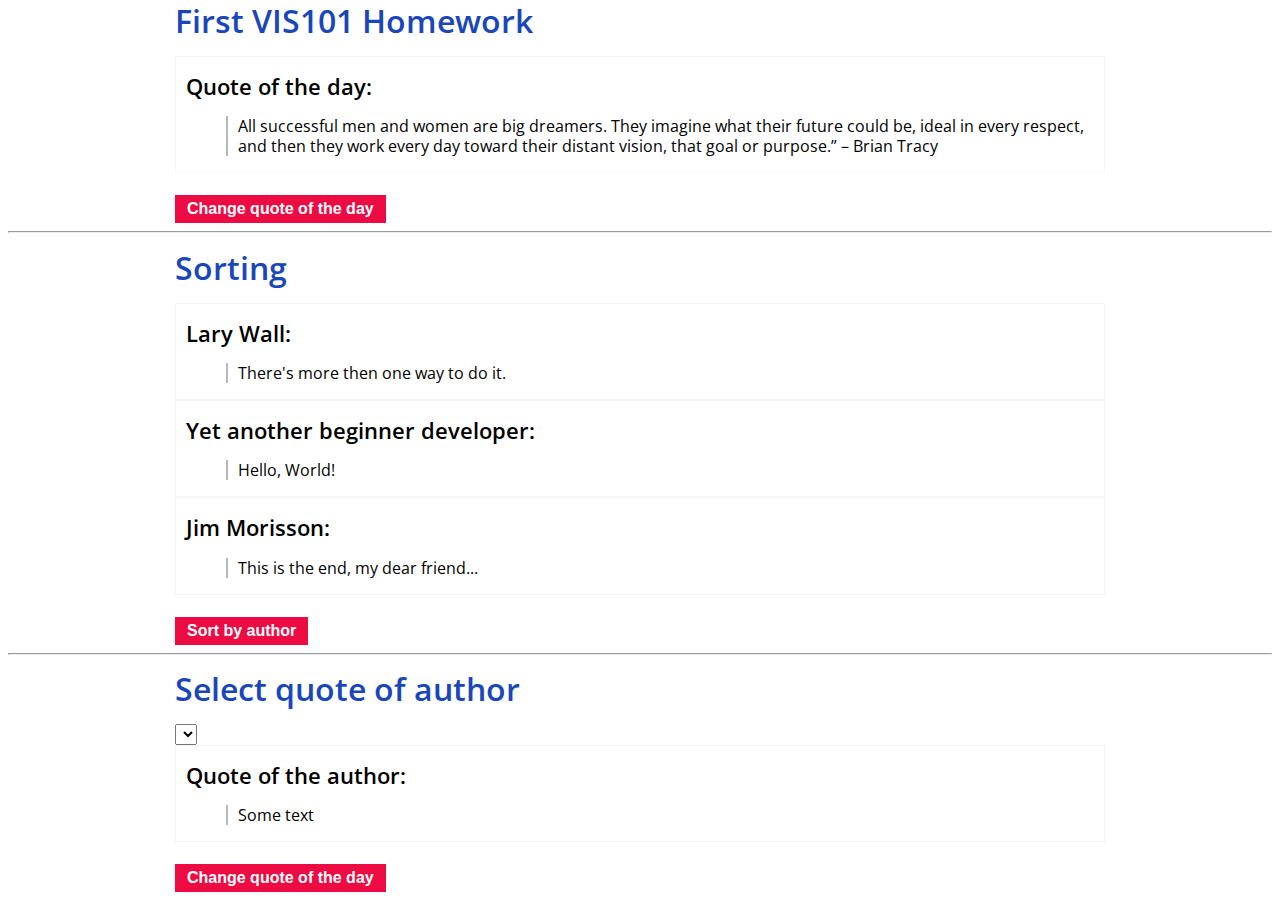
<file: hw1/index.html>
<html>
<head>
    <title>VIS101 Homework</title>
    <meta charset="utf-8">
    <link rel="stylesheet" type="text/css" href="style.css">
    <link rel="stylesheet" type="text/css" href="//fonts.googleapis.com/css?family=Open+Sans" />
    <script type="text/javascript" src="index.js"></script>
</head>
<body>
<div class="main-container">
	<h1>First VIS101 Homework</h1>
	<div class="quote-box">
    	<h3 class="quote-title">Quote of the day:</h3>
    	<div class="quote-text-box">
    		<p id="first-quote-text">All successful men and women are big dreamers.
        	They imagine what their future could be, ideal in every respect, and then they work every day toward their distant vision, that goal or purpose.” – Brian Tracy</p>
    	</div>
	</div>
	<br>
	<button class="button" id="change-quote-btn">Change quote of the day</button>
</div>

<hr>

<div class="main-container">
	<h1>Sorting</h1>
	<div class="quote-box">
    	<h3 class="quote-title author-sorting">Lary Wall:</h3>
    	<div class="quote-text-box">
    		<p class="quote-text-sorting">There's more then one way to do it.</p>
    	</div>
	</div>
	<div class="quote-box">
    	<h3 class="quote-title author-sorting">Yet another beginner developer:</h3>
    	<div class="quote-text-box">
    		<p class="quote-text-sorting">Hello, World!</p>
    	</div>
	</div>
	<div class="quote-box">
    	<h3 class="quote-title author-sorting">Jim Morisson:</h3>
    	<div class="quote-text-box">
    		<p class="quote-text-sorting">This is the end, my dear friend...</p>
    	</div>
	</div>
	<br>
	<button class="button" id="sort-quotes-btn" >Sort by author</button>
</div>
<hr>

<div class="main-container">
	<h1>Select quote of author</h1>
	<select id="author-selector">
	</select>
	<div class="quote-box">
    	<h3 class="quote-title" id="quote-author-name">Quote of the author:</h3>
    	<div class="quote-text-box">
    		<p id="quote-author-random-text">Some text</p>
    	</div>
	</div>
	<br>
	<button class="button" id="quote-by-author-btn">Change quote of the day</button>
</div>
</body>
</html>
</file>
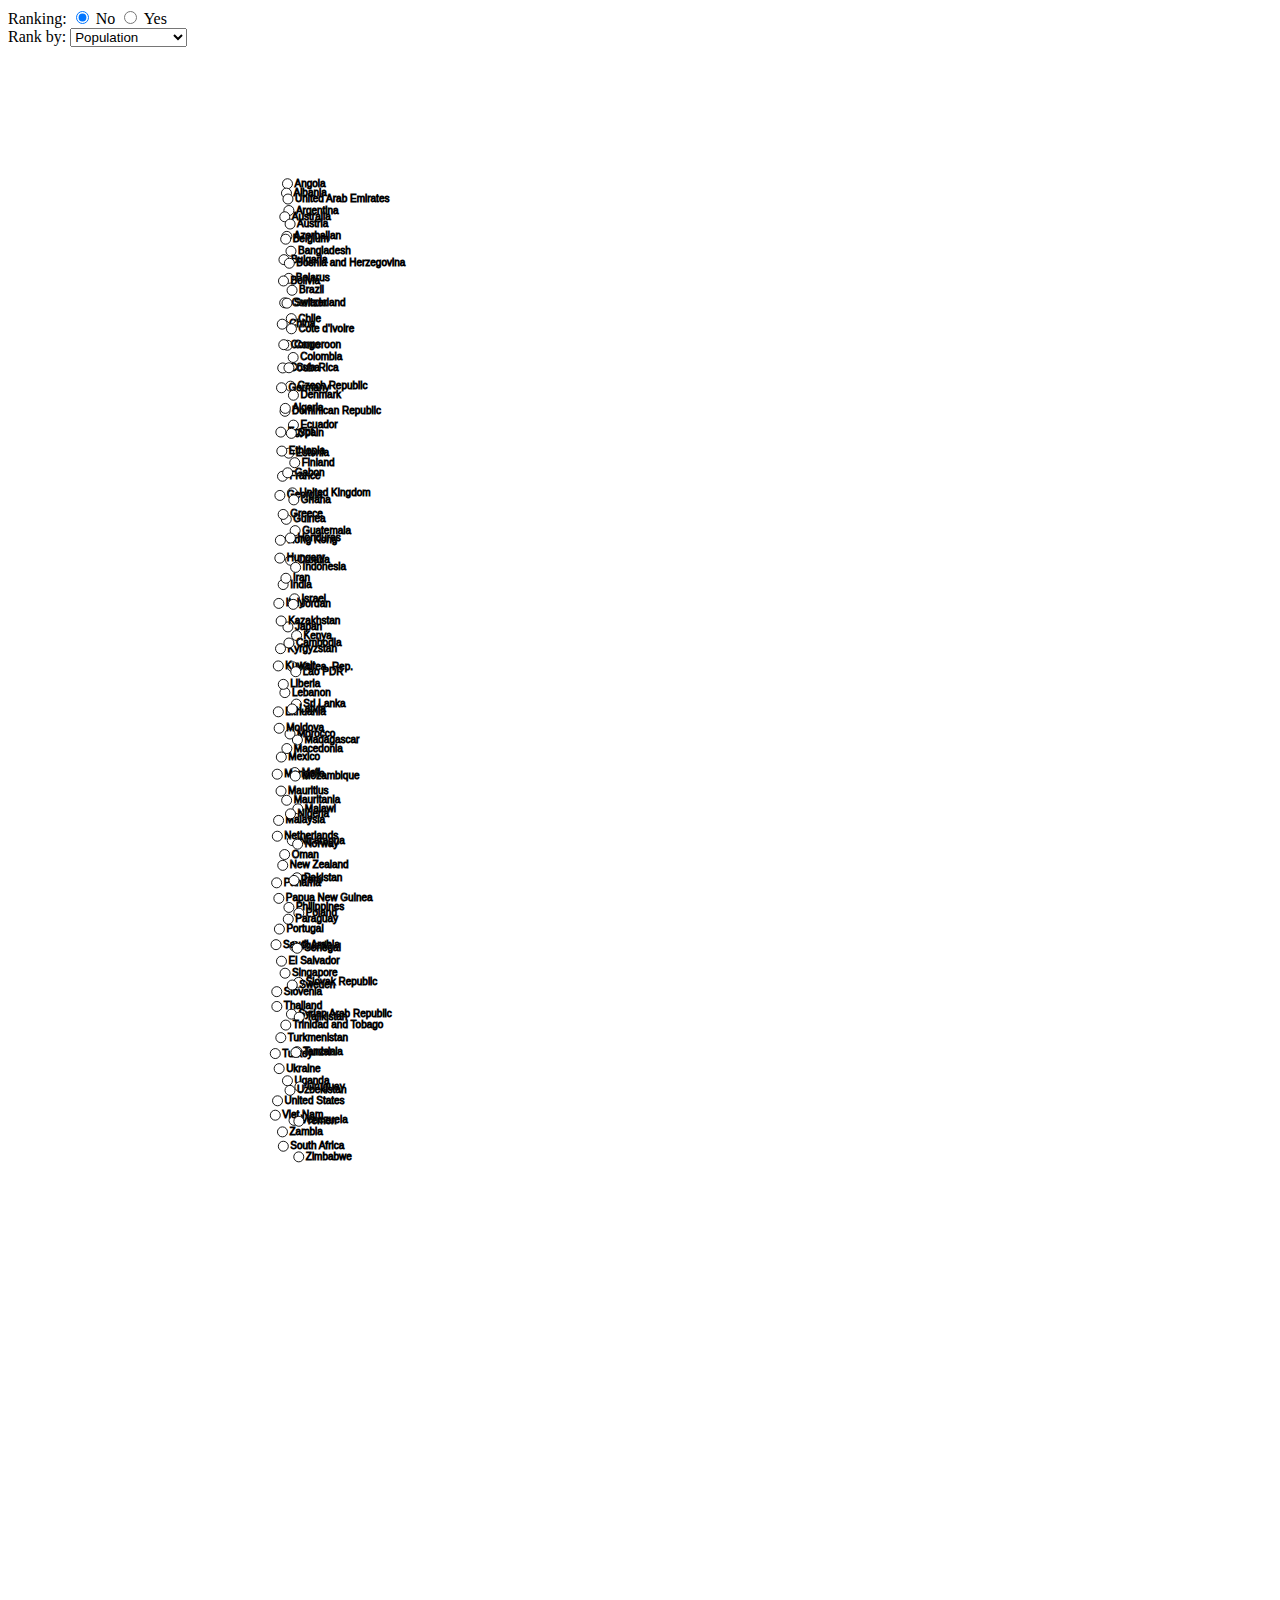
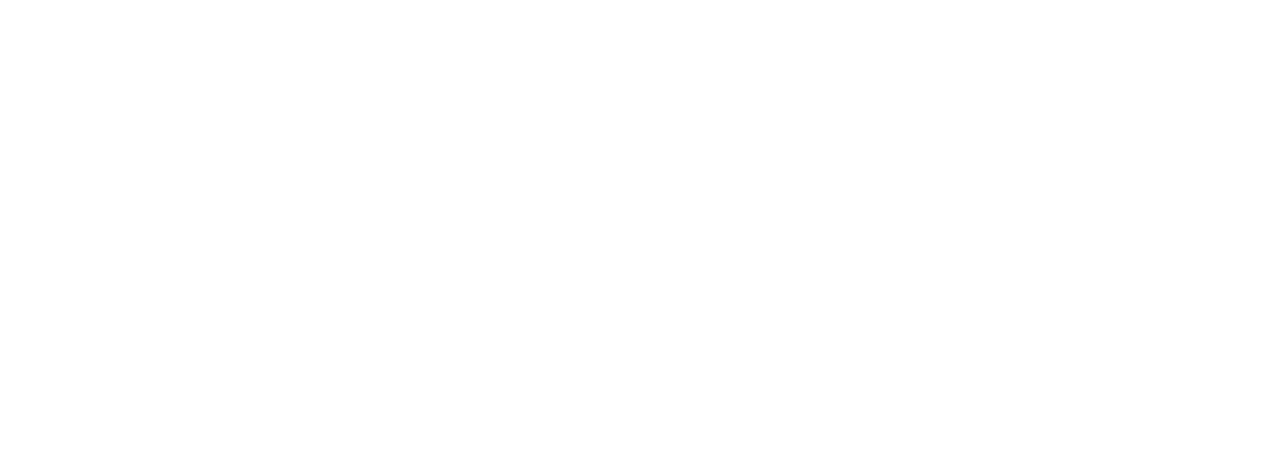
<file: hw4/part1/index.html>
<!DOCTYPE html>
<head>
    <meta charset="utf-8">
    <title>Homework 4 (part 1)</title>
    <script src="../../lib/d3.min.js"></script>
    <script src="js/Graph.js"></script>
    <script src="js/script.js"></script>

    <link rel="stylesheet" type="text/css" href="css/index.css">
</head>
<body>
<!--<label><input type="radio" name="Mode" value="ranking" checked> Ranking</label>-->
<!--<label><input type="radio" name="Mode" value="scatter" > Scatter</label>-->
<!--<label><input type="radio" name="Mode" value="circular" > Circular</label>-->
<!--<label><input type="radio" name="Mode" value="grouped" > Grouped</label>-->

<div >
    <form id='isRanking'>
        Ranking:
        <label><input type="radio" name="rankingRadioBtn" value="0" checked> No </label>
        <label><input type="radio" name="rankingRadioBtn" value="1" > Yes </label>
    </form>
    Rank by:
    <select id="rank">
        <option value="gdp" >GDP</option>
        <option value="population" selected>Population</option>
        <option value="life_expectancy">Life Expectancy</option>
    </select>
</div>

<!--<div id='scatter' >-->
    <!--<form>-->
        <!--Coordinates:-->
        <!--<label><input type="radio" name="Coordinates" value="lon/lat" checked> Longitude/Latitude</label>-->
        <!--<label><input type="radio" name="Coordinates" value="gdp/pop" > GDP/Population</label>-->
    <!--</form>-->
<!--</div>-->
<!--<div id='circular'>-->
    <!--Sort by:-->
    <!--<select id="Sort">-->
        <!--<option value="gdp" >GDP</option>-->
        <!--<option value="population" selected>Population</option>-->
    <!--</select>-->
    <!--<label><input type="checkbox" name="CircleGrouped" value="grouped"> To group</label>-->
<!--</div>-->
<!--<div id='grouped'>-->
    <!--<label><input type="checkbox" name="Grouped" value="grouped"> To group</label>-->
    <!--<select id="GroupType">-->
        <!--<option value="horizontal" selected>Horizontal</option>-->
        <!--<option value="circular">Circular</option>-->
    <!--</select>-->
<!--</div>-->

<svg id='plot' width="900" height="2000"> </svg>
</body>
</html>
</file>
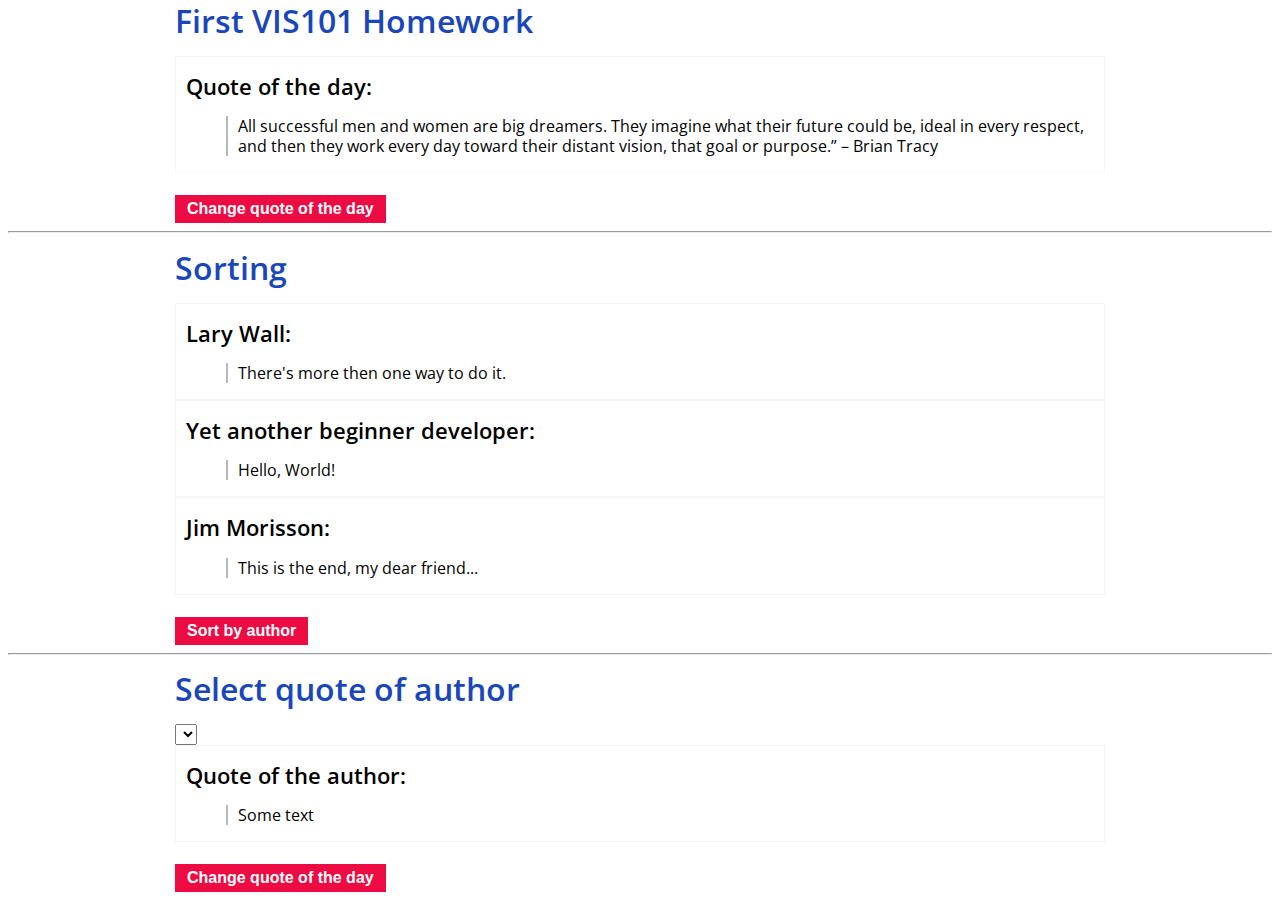
<file: hw1/hw1.html>
<html>
<head>
    <title>VIS101 Homework</title>
    <meta charset="utf-8">
    <link rel="stylesheet" type="text/css" href="style.css">
    <link rel="stylesheet" type="text/css" href="//fonts.googleapis.com/css?family=Open+Sans" />
    <script type="text/javascript" src="index.js"></script>
</head>
<body>
<div class="main-container">
	<h1>First VIS101 Homework</h1>
	<div class="quote-box">
    	<h3 class="quote-title">Quote of the day:</h3>
    	<div class="quote-text-box">
    		<p id="first-quote-text">All successful men and women are big dreamers.
        	They imagine what their future could be, ideal in every respect, and then they work every day toward their distant vision, that goal or purpose.” – Brian Tracy</p>
    	</div>
	</div>
	<br>
	<button class="button" id="change-quote-btn">Change quote of the day</button>
</div>

<hr>

<div class="main-container">
	<h1>Sorting</h1>
	<div class="quote-box">
    	<h3 class="quote-title author-sorting">Lary Wall:</h3>
    	<div class="quote-text-box">
    		<p class="quote-text-sorting">There's more then one way to do it.</p>
    	</div>
	</div>
	<div class="quote-box">
    	<h3 class="quote-title author-sorting">Yet another beginner developer:</h3>
    	<div class="quote-text-box">
    		<p class="quote-text-sorting">Hello, World!</p>
    	</div>
	</div>
	<div class="quote-box">
    	<h3 class="quote-title author-sorting">Jim Morisson:</h3>
    	<div class="quote-text-box">
    		<p class="quote-text-sorting">This is the end, my dear friend...</p>
    	</div>
	</div>
	<br>
	<button class="button" id="sort-quotes-btn" >Sort by author</button>
</div>
<hr>

<div class="main-container">
	<h1>Select quote of author</h1>
	<select id="author-selector">
	</select>
	<div class="quote-box">
    	<h3 class="quote-title" id="quote-author-name">Quote of the author:</h3>
    	<div class="quote-text-box">
    		<p id="quote-author-random-text">Some text</p>
    	</div>
	</div>
	<br>
	<button class="button" id="quote-by-author-btn">Change quote of the day</button>
</div>
</body>
</html>
</file>
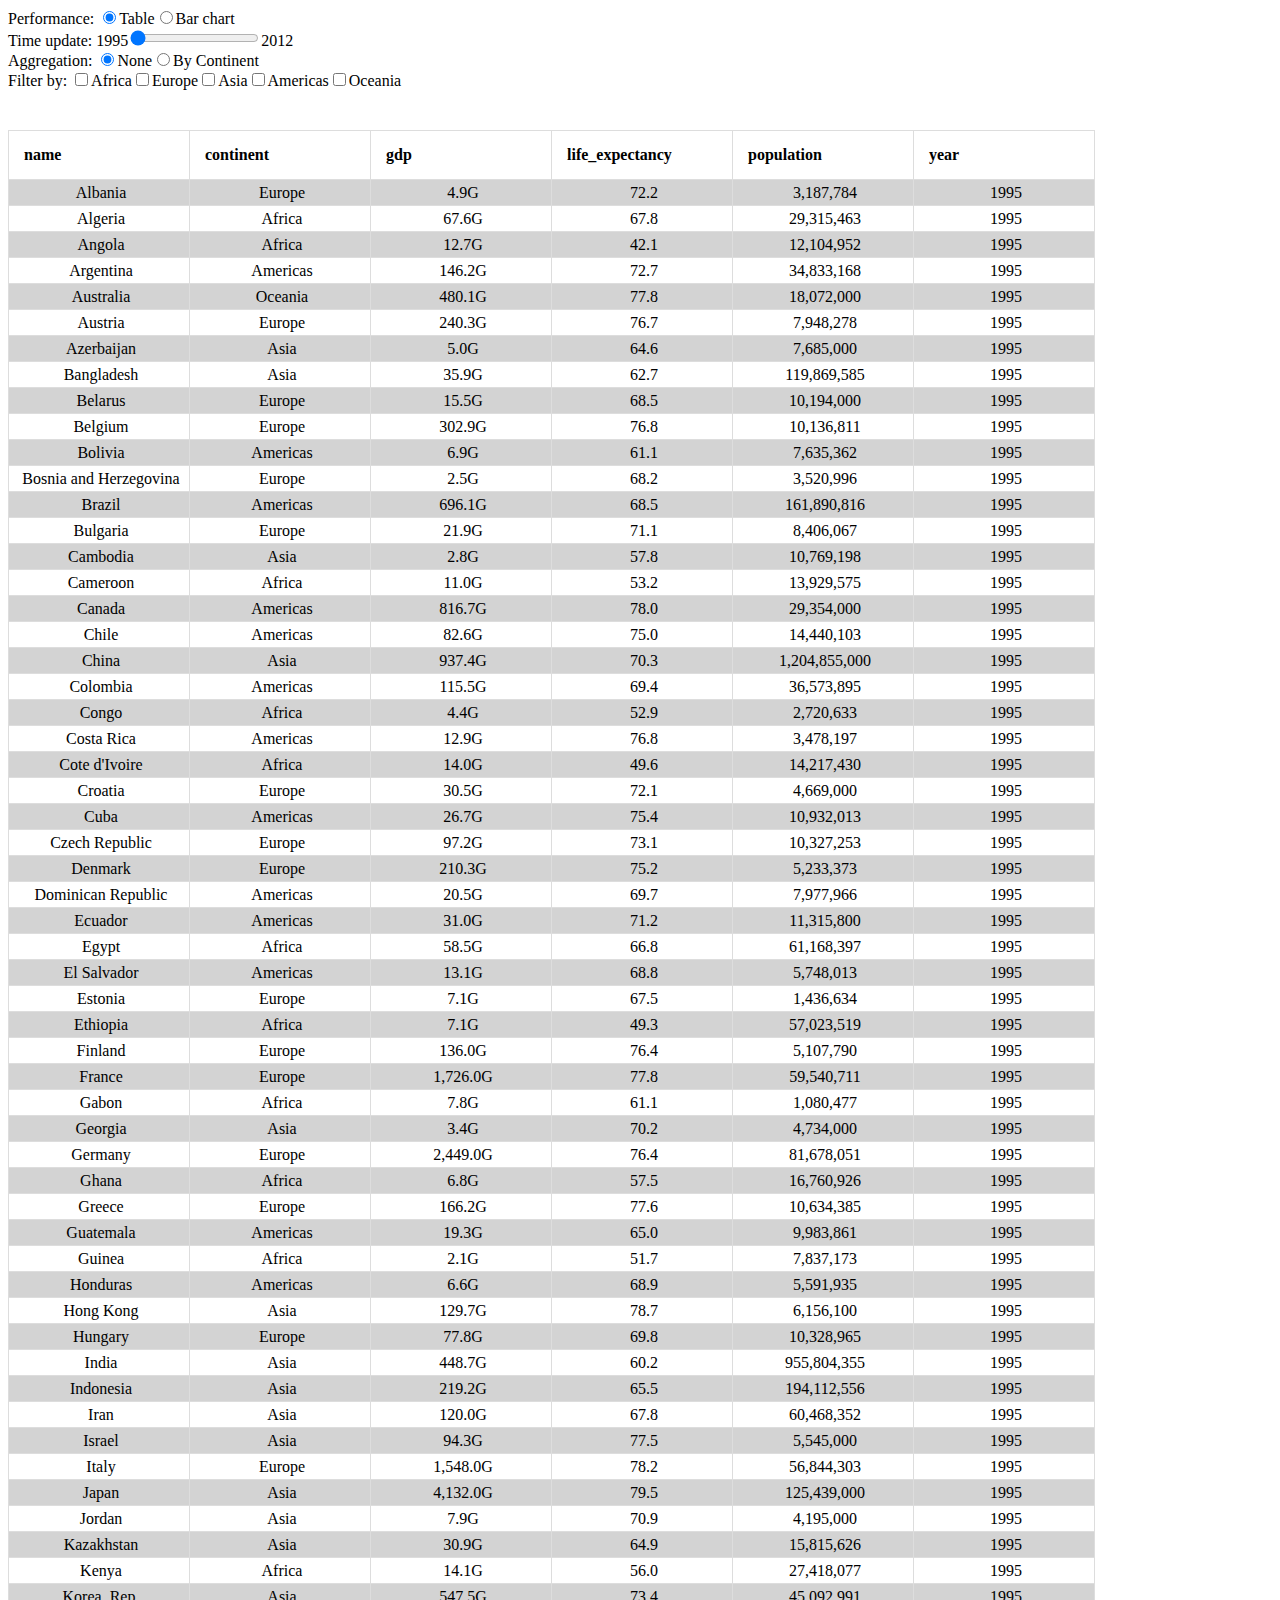
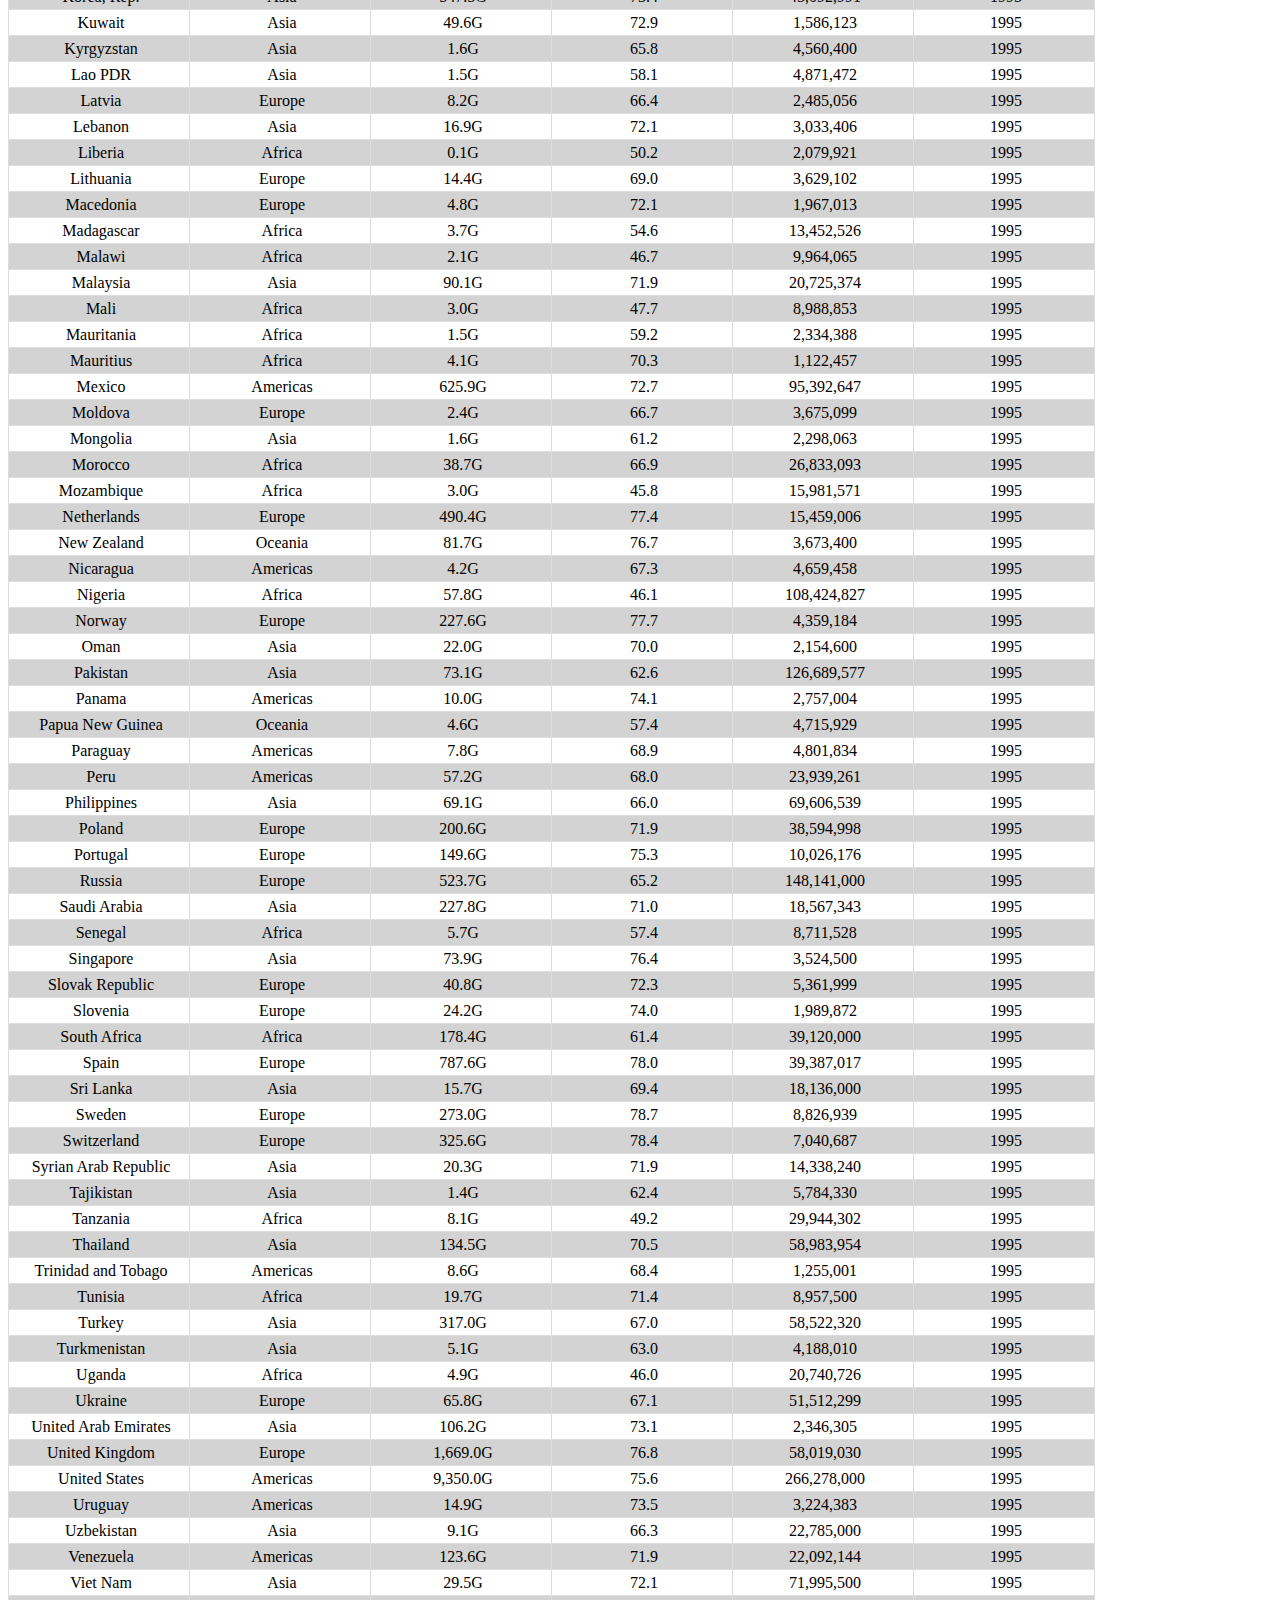
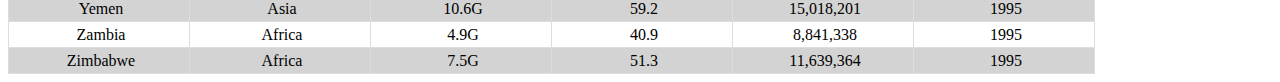
<file: hw2/hw2.html>
<!DOCTYPE html>
<html lang="en">
<meta charset="utf-8">
<head>
  <link rel="stylesheet" type="text/css" href="style.css">

  <script src="../lib/d3.min.js"></script>
  <script src="DataService.js"></script>
  <script src="table.js"></script>
  <script src="barchart.js"></script>
  <script src="start.js"></script>

</head>
  <body>

  </body>
</html>
</file>
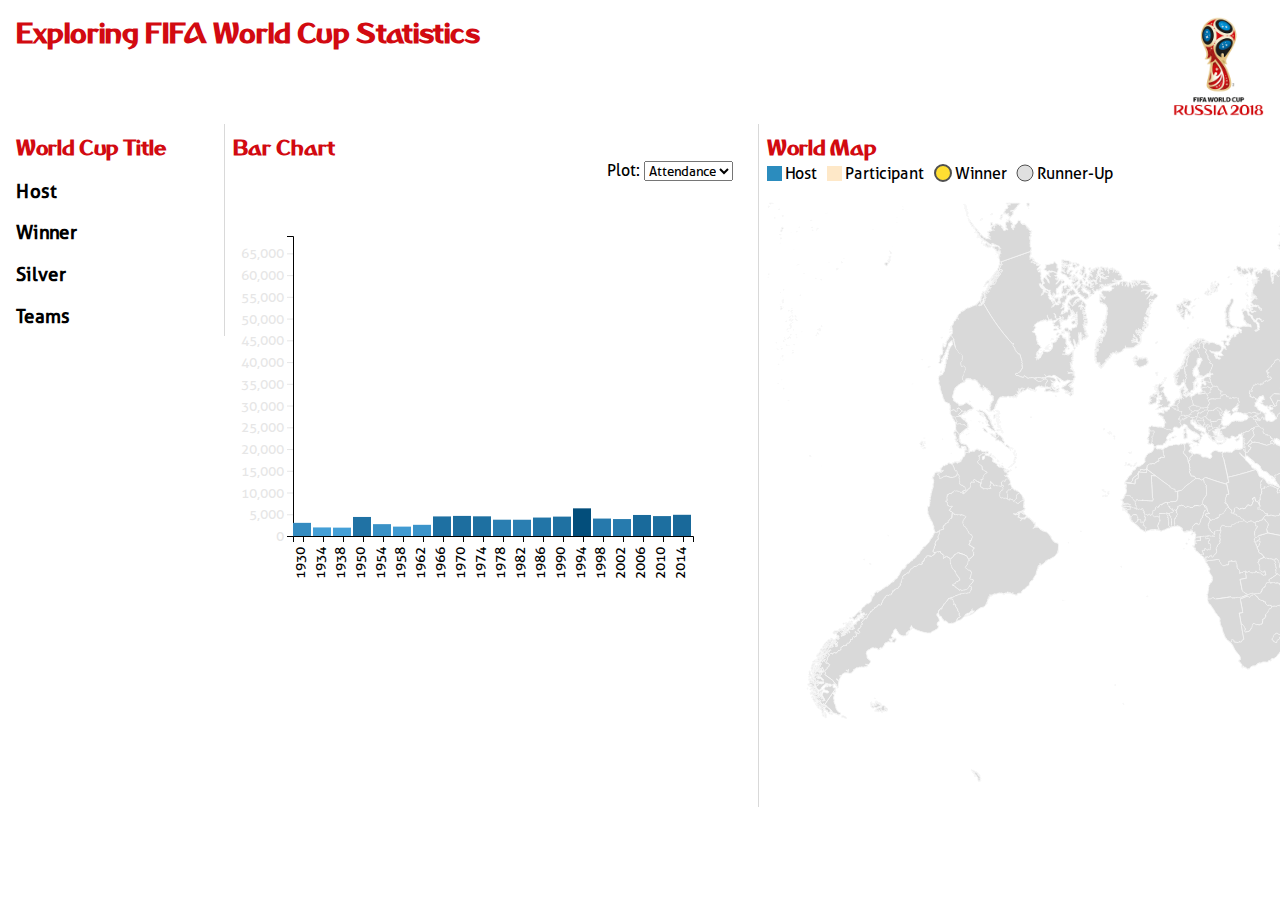
<file: hw3/part1/hw3-part1.html>
<!DOCTYPE html>
<html lang="en">

<head>
    <meta charset="UTF-8">
    <title>Visualization - Homework 3</title>
    <link rel="stylesheet" href="styles.css"/>
    <script src="../../lib/d3.min.js"></script>
    <script src="../../lib/topojson.min.js"></script>
    <script src="js/infoPanel.js" async></script>
    <script src="js/barChart.js" async></script>
    <script src="js/map.js" async></script>
    <script src="js/script.js" async></script>
</head>

<body>
<div class="container">
    <header>
        <img src="assets/fifa_russia_logo.png" alt="Fifa WC Russia Logo" id="logo"/>
        <h1>Exploring FIFA World Cup Statistics</h1>
    </header>

    <div id="details" class="view">
        <h2 id="edition">World Cup Title</h2>
        <h3>Host</h3>
        <span id="host"></span>
        <h3>Winner</h3>
        <span id="winner"></span>
        <h3>Silver</h3>
        <span id="silver"></span>
        <h3>Teams</h3>
        <span id="teams"></span>
    </div>

    <div id="bar-chart" class="view">
        <h2 class="">Bar Chart</h2>
        <div id="plot-selector">
            <label>Plot:</label>
            <select id="dataset" onchange="chooseData()">
                <option selected value="AVERAGE_ATTENDANCE">Attendance</option>
                <option value="TEAMS">Teams</option>
                <option value="MATCHES">Matches</option>
                <option value="GOALS">Goals</option>
            </select>
        </div>

        <svg width="500" height="400" id="barChart">
            <g id="xAxis"></g>
            <g id="yAxis"></g>
            <g id="bars"></g>
        </svg>
    </div>

    <div id="map-view" class="view">
        <h2>World Map</h2>

        <svg width="400" height="30">
            <rect class="host legend-element" x="0" y="5" ></rect>
            <text x="18" y="18">Host</text>
            <rect class="team legend-element" x="60" y="5" ></rect>
            <text x="78" y="18">Participant</text>
            <circle class="gold" cx="176" cy="12" r="8"></circle>
            <text x="188" y="18">Winner</text>
            <circle class="silver" cx="258" cy="12" r="8" ></circle>
            <text x="270" y="18">Runner-Up</text>
        </svg>

        <svg width="900" height="600">
            <g id="map">            </g>
            <g id="points"></g>
        </svg>
    </div>
</div>

</body>
</html>
</file>
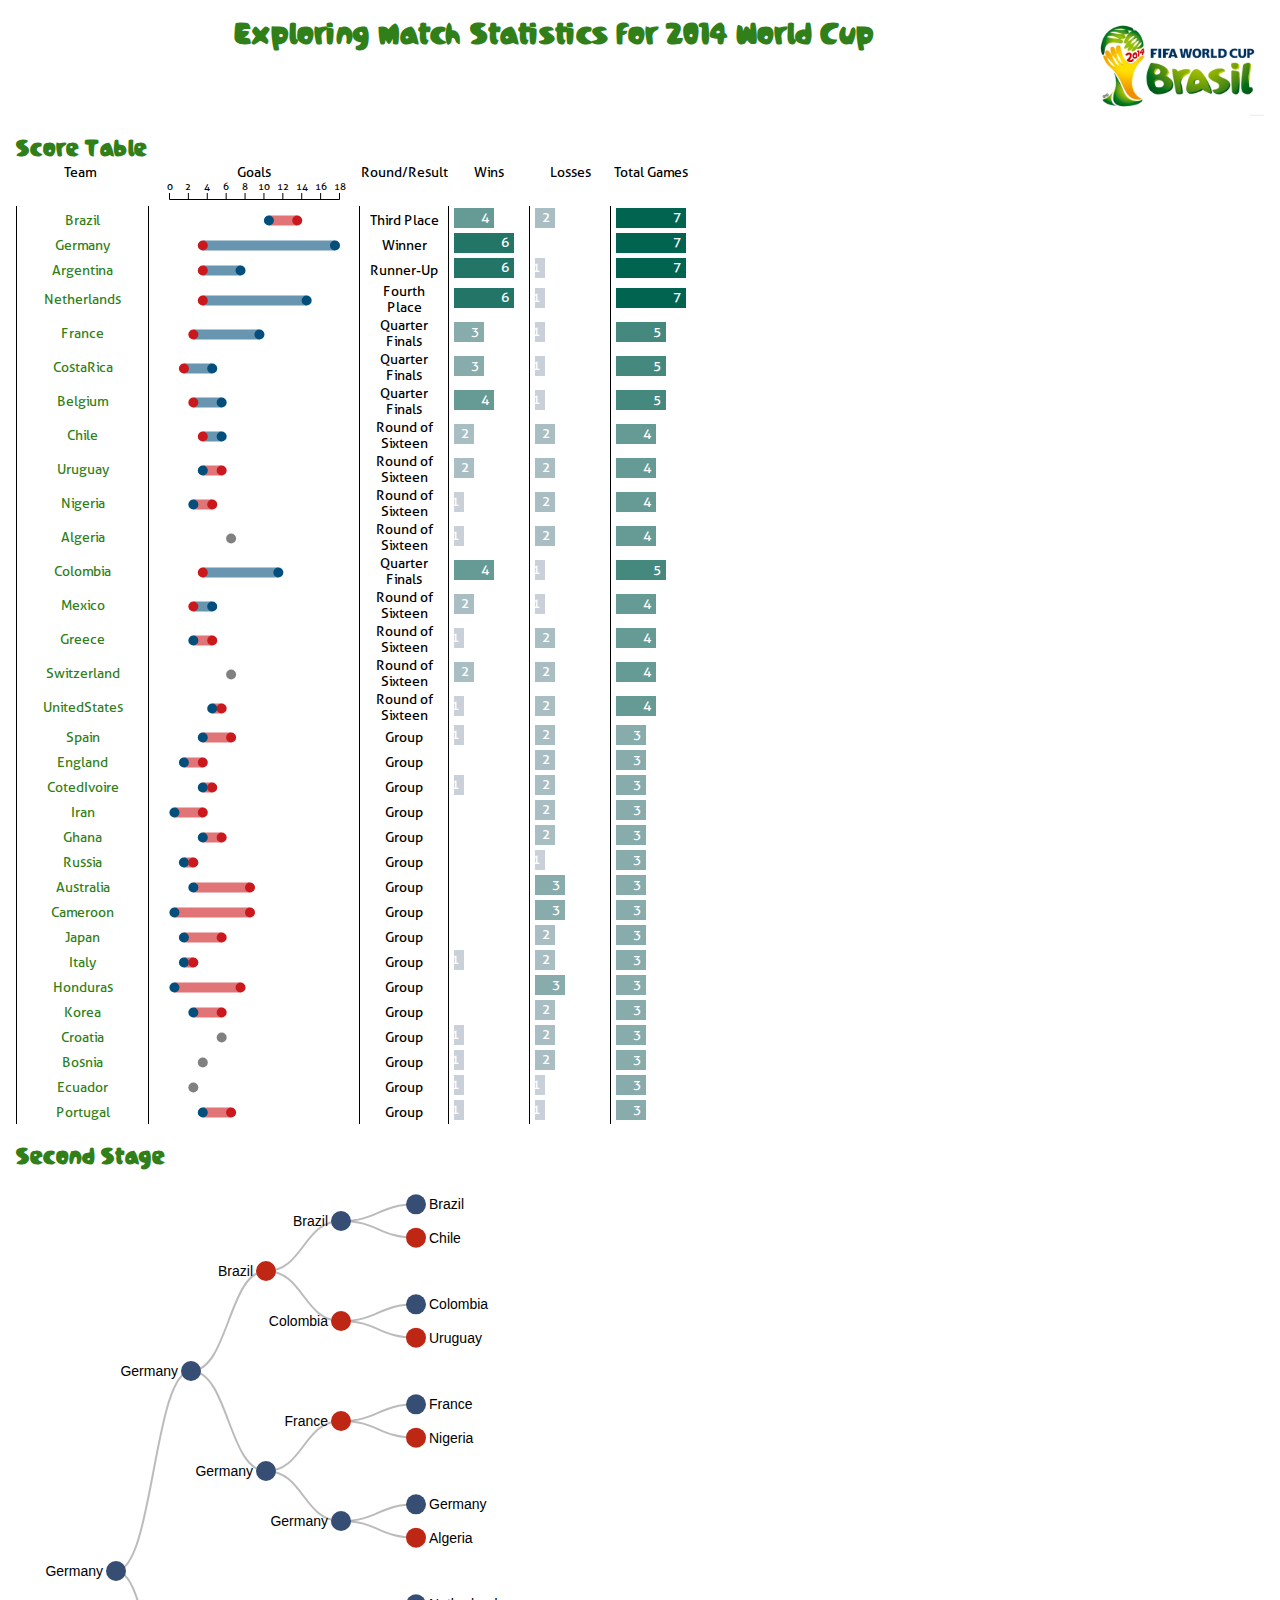
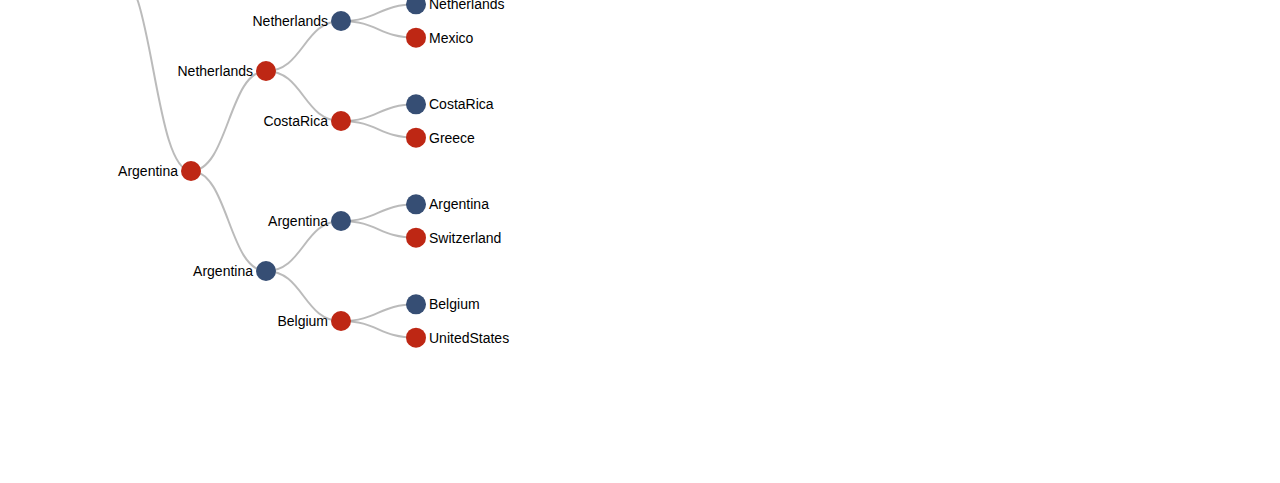
<file: hw3/part2/hw3-part2.html>
<!DOCTYPE html>
<html lang="en">

<head>
    <meta charset="UTF-8">
    <title>Visualization - Homework 3 - Part 2 </title>
    <link rel="stylesheet" href="styles.css"/>
    <script src="../../lib/d3.min.js"></script>
</head>

<body>

<div class="container">
    <header>
        <img src="assets/fifa_brazil_logo.jpg" alt="Brazil WC Russia Logo" id="logo"/>
        <h1>Exploring Match Statistics for 2014 World Cup</h1>
    </header>


    <div class="view">
        <h2>Score Table</h2>

        <table id="matchTable">
            <thead>
            <tr>
                <th>Team</th>
                <td style="text-align:center">Goals<span class="glyphicon glyphicon-sort"></span><br/></td>
                <td>Round/Result</td>
                <td>Wins</td>
                <td>Losses</td>
                <td>Total Games</td>
            </tr>
            <tr>
                <td></td>
                <td id="goalHeader"></td>
            </tr>
            </thead>
            <tbody>

            </tbody>
        </table>

    </div>
    <div class="view">


        <h2>Second Stage</h2>
        <svg width="500" height="900">
            <g id="tree"></g>
        </svg>
    </div>

</div>
<!--<script type="application/javascript" src="load_hacker.js"></script>-->
<script type="application/javascript" src="js/tree.js"></script>
<script type="application/javascript" src="js/table.js"></script>
<script type="application/javascript" src="js/script.js"></script>
</body>
</html>
</file>
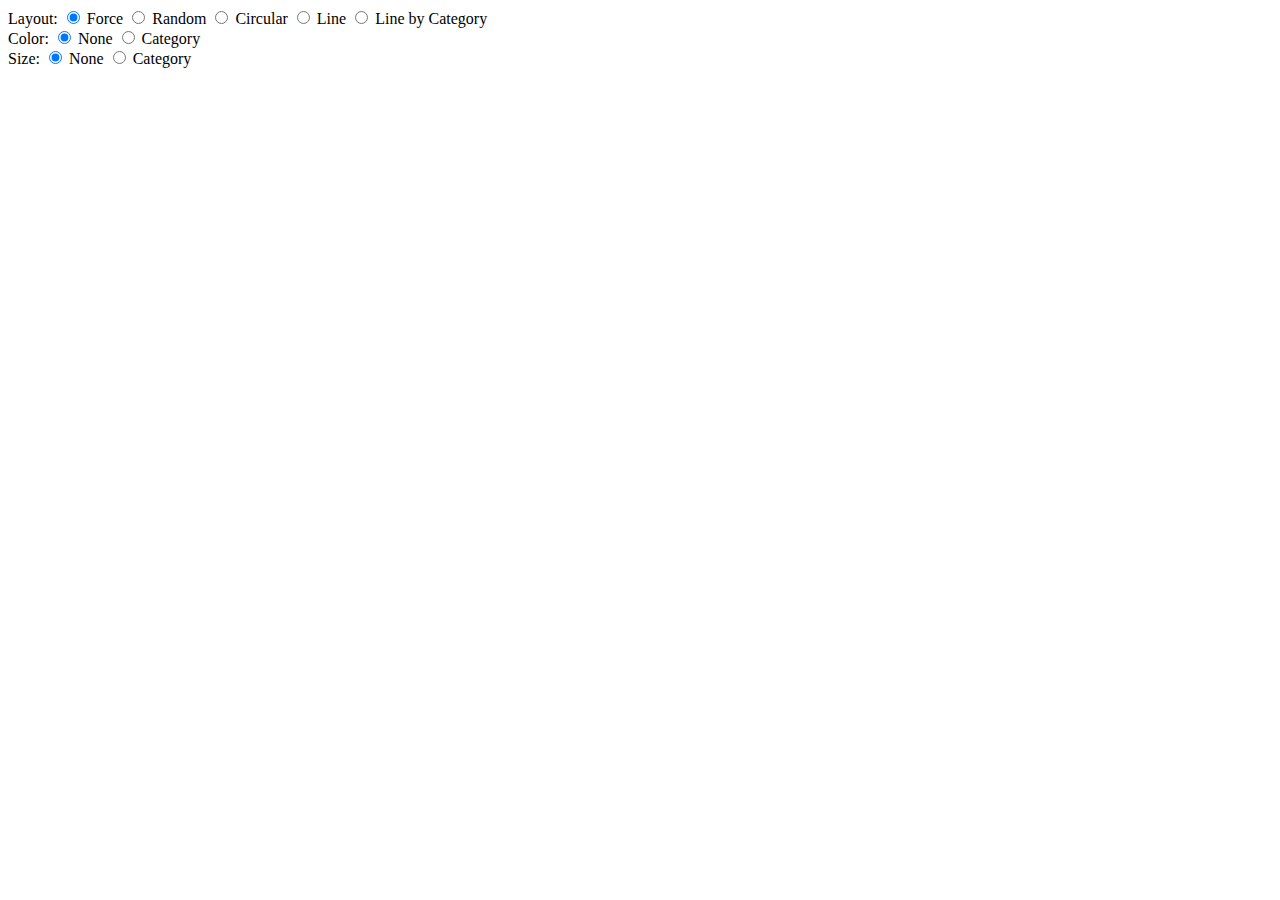
<file: hw4/part1/graph_example.html>
<!DOCTYPE html>
<meta charset="utf-8">
<title>Homework 4 (part 1)</title>
<style>
  .link {
    stroke: gray;
    stroke-width: .8px;
  }

  .node {
    fill: white;
    stroke: #000;
    stroke-width: .9px;
  }

  .node:hover {
    fill: black;
  }

</style>
<body>
<script src="http://d3js.org/d3.v3.min.js"></script>
  <form>
  Layout:
    <label><input type="radio" name="layout" value="force" checked> Force</label>
    <label><input type="radio" name="layout" value="random" > Random</label>
    <label><input type="radio" name="layout" value="circular"> Circular</label>  
    <label><input type="radio" name="layout" value="line"> Line</label>
    <label><input type="radio" name="layout" value="line_cat"> Line by Category</label>
  </form>
  <form>
  Color:
    <label><input type="radio" name="color" value="nocolor" checked> None</label>
    <label><input type="radio" name="color" value="color_cat" > Category</label>
  </form>
  <form>
  Size:
    <label><input type="radio" name="size" value="nosize" checked> None</label>
    <label><input type="radio" name="size" value="size_cat" > Category</label>
  </form>
<script>

var margin = {top: 50, bottom: 10, left: 300, right: 40};
var width = 900 - margin.left - margin.right;
var height = 900 - margin.top - margin.bottom;

var svg = d3.select("body").append("svg")
            .attr("width", width)
            .attr("height", height);

var fill = d3.scale.category10();

var graph = {nodes: [], links: []};

var nb_nodes = 120, nb_cat = 10;

var node_scale = d3.scale.linear().domain([0, nb_cat]).range([5, 50])

graph.nodes = d3.range(nb_nodes).map(function() {  
  return { 
    cat: Math.floor(nb_cat*Math.random())
  }; 
})

graph.nodes.forEach(function(d, i) {
  graph.nodes.forEach(function(e, j) {
    if(Math.random()>.99 && i!=j)
      graph.links.push({"source": i, "target": j})

  })
})

// Generate the force layout
var force = d3.layout.force()
    .size([width, height])
    .charge(-50)
    .linkDistance(10)
    .on("tick", tick)
    .on("start", function(d) {})
    .on("end", function(d) {})

function tick(d) {
  graph_update(0);
}

function random_layout() {
  
  force.stop();

  graph.nodes.forEach(function(d, i) {
    d.x = width/4 + 2*width*Math.random()/4;
    d.y = height/4 + 2*height*Math.random()/4;
  })
  
  graph_update(500);
}

function force_layout() {

 force.nodes(graph.nodes)
      .links(graph.links)
      .start();
}

function line_layout() {

  force.stop();

  graph.nodes.forEach(function(d, i) {
    d.y = height/2;
  })

  graph_update(500);
}

function line_cat_layout() {

  force.stop();

  graph.nodes.forEach(function(d, i) {
    d.y = height/2 + d.cat*20;
  })

  graph_update(500);
}

function circular_layout() {

  force.stop();

  var r = Math.min(height, width)/2;

  var arc = d3.svg.arc()
          .outerRadius(r);

  var pie = d3.layout.pie()
          .sort(function(a, b) { return a.cat - b.cat;}) // Sorting by categories
          .value(function(d, i) { 
            return 1;  // We want an equal pie share/slice for each point
          });

  graph.nodes = pie(graph.nodes).map(function(d, i) {
    // Needed to caclulate the centroid
    d.innerRadius = 0;
    d.outerRadius = r;

    // Building the data object we are going to return
    d.data.x = arc.centroid(d)[0]+width/2;
    d.data.y = arc.centroid(d)[1]+height/2;

    return d.data;
  })

  graph_update(500);
}

function category_color() {

  d3.selectAll("circle").transition().duration(500)
                        .style("fill", function(d) { 
                          return fill(d.cat); 
                        });
}

function category_size() {

  d3.selectAll("circle").transition().duration(500)
                        .attr("r", function(d) { 
                          return Math.sqrt(node_scale(d.cat)); 
                        });
}

function graph_update(duration) {

  link.transition().duration(duration)
      .attr("x1", function(d) { return d.target.x; })
      .attr("y1", function(d) { return d.target.y; })
      .attr("x2", function(d) { return d.source.x; })
      .attr("y2", function(d) { return d.source.y; });

  node.transition().duration(duration)
      .attr("transform", function(d) { 
        return "translate("+d.x+","+d.y+")"; 
      });
}

d3.select("input[value=\"force\"]").on("click", force_layout);
d3.select("input[value=\"random\"]").on("click", random_layout);
d3.select("input[value=\"line\"]").on("click", line_layout);
d3.select("input[value=\"line_cat\"]").on("click", line_cat_layout);
d3.select("input[value=\"circular\"]").on("click", circular_layout);

d3.select("input[value=\"nocolor\"]").on("click", function() {
  d3.selectAll("circle").transition().duration(500).style("fill", "#66CC66");
})

d3.select("input[value=\"color_cat\"]").on("click", category_color);

d3.select("input[value=\"nosize\"]").on("click", function() {
  d3.selectAll("circle").transition().duration(500).attr("r", 5);
})

d3.select("input[value=\"size_cat\"]").on("click", category_size);

var link = svg.selectAll(".link")
              .data(graph.links);

link.enter().append("line")
    .attr("class", "link")

var node = svg.selectAll(".node")
              .data(graph.nodes)
            .enter()
              .append("g").attr("class", "node");

node.append("circle")
    .attr("r", 5)

force_layout();

</script>
</body>
</html>
</file>
<file: hw1/style.css>
body {
	font-family: Open Sans;
}

h1 {
	font-size: 32px;
	font-style: normal;
	font-variant: normal;
	font-weight: 600;
	line-height: 26.4px;

	color: #1946ba;
}
h3 {
	font-size: 22px;
	font-style: normal;
	font-variant: normal;
	font-weight: 600;
	line-height: 15.4px;
}

p {
	font-size: 16px;
	font-style: normal;
	font-variant: normal;
	font-weight: 400;
	line-height: 20px;
}

.quote-box{
	border-color:  #F5F5F5;
	border-style: solid;
	border-width: 1px;
}

.quote-text-box{
	margin-right: 1%;
	margin-left: 50px;
	padding-left: 10px;
	border-left-color:  #B8B8B8;
	border-left-style: solid;
	border-left-width: 2px;
}

.quote-title{
	padding-left: 10px;
}

.main-container{
	width: 95%;
	margin: 0 auto;
	max-width: 930px;

}

.button {
    background-color: #ec0b43;
    border: none;
    color: white;
    padding: 5px 12px;
    text-align: center;
    text-decoration: none;
    display: inline-block;
    font-size: 16px;
    font-weight: 600;
}

select{
	font-size: 16px;
}
</file>
<file: hw4/part1/css/index.css>
.link {
    stroke: darkgray;
    stroke-width: .20px;
}
.link-lighted {
    stroke: black;
    stroke-width: .50px;
}

.node {
    fill: white;
    stroke: #000;
    stroke-width: .9px;
}

.node:hover {
    fill: steelblue;
}
</file>
<file: hw2/style.css>
/*tr{
	  border: solid 1px white;
}*/
table, td, th {
  border: 1px solid #ddd;
  text-align: left;
  table-layout:fixed;
}

table {
  border-collapse: collapse;
  /*width: 100%;*/
}

th, td {
  width: 150px;
}
th{
  padding: 15px;
}

td{
  margin: 0;
  padding: 0;
  padding-left: 4px;
  height: 25px;
  text-align: center;
  /*border-right-color: white;*/
}

rect {
  fill:teal;
  fill-opacity:.8;
}

div.tooltip {
  position: absolute;
  text-align: center;
  width: 60px;
  height: 28px;
  padding: 2px;
  font: 12px sans-serif;
  background: lightsteelblue;
  border: 0px;
  border-radius: 8px;
  pointer-events: none;
}
</file>
<file: hw3/part1/styles.css>
.countries {
    stroke: #f7f7f7;
    fill: #d9d9d9;
}

.legend-element {
    width: 15px;
    height: 15px;
}

.team {
    fill: #fee8c8;
}

.team-html {
    background-color: #fee8c8;
}

.host {
    fill: #2b8cbe;
}

.gold {
    fill: #FFD700;
    opacity: .8;
    stroke: #252525;
    stroke-width: 2px;
}

.silver {
    fill: #d9d9d9;
    opacity: .8;
    stroke: #252525;
}

.selected{
    fill: #d20a11;
}

/*Map grid style*/
.grat {
    stroke: grey;
    stroke-width: 1px;
    opacity: .2;
}

@font-face {
    font-family: 'font2';
    src: url('assets/font2.ttf');
}

@font-face {
    font-family: 'font1';
    src: url('assets/font1.ttf');
}

h1 {
    margin-top: 0;
    font-family: 'font2';
    color: #d20a11;
}

h2 {
    font-family: 'font2';
    color: #d20a11;
    padding-bottom: 0;
    margin-top: 3px;
    margin-bottom: 0;
}

h3 {
    padding-bottom: 0px;
    margin-bottom: 0px;
}

* {
    font-family: 'font1';
}

header {
    padding: 0.5em;
    clear: left;
    text-align: left;
    height: 100px;
}

#logo {
    float: right;
    height: 100px;
}


#plot-selector {
    float: right;
    margin-bottom: 5px;

}

.view {
    padding: 0.5em;

}


#details {
    width: 200px;
    padding: 0.5em;
    float: left;

    border-width: 1px;
    border-color: #d9d9d9;
    border-right-style: solid;
}

#bar-chart {
    width: 500px;
    margin-right: 20px;
    float: left;

}

#map-view {
    margin-left: 750px;
    width: 910px;
    border-width: 1px;
    border-color: #d9d9d9;
    border-left-style: solid;
}


#links > line {
    stroke: rgb(216, 216, 216);
}

#xAxis path,
#yAxis path {
    fill: none;
    stroke: black;
}

#xAxis text,
#yAxis text {
    font-size: 14px;

}
</file>
<file: hw3/part2/styles.css>
table {
    border-collapse: collapse;
    font: 14px sans-serif;
    /*width: 720px;*/
}

th {
    font-weight: normal;
    text-align: right;
    padding-right: 6px;
    min-width: 125px;
}

thead td , th{
    cursor: s-resize;
}

tbody tr:first-child td {
    padding-top: 2px;
}

tbody th{
    cursor:pointer;
    font-weight: bold;
}

.aggregate{
    color: #317f19;
}

.game{
    color: #b1b1b1;
}

tbody td {
    padding-right: 5px;
    padding-left: 5px;
    border-left: solid 1px #000;
    color:black
}

tbody tr:hover {
    background-color: #dbdbdb;
}

tbody tr .game {
    background-color: #f0f0f0;
}

/*tbody tr .game:hover {*/
    /*background-color: #dbdbdb;*/
/*}*/

.label{
    fill: #ffffff;
    font: 14px sans-serif;
}

td, th {
    text-align: center;
}

@font-face {
    font-family: 'aller';
    src: url('assets/aller.ttf');
}

@font-face {
    font-family:'brazil';
    src: url('assets/brasil_cup_font.otf');
}

h1 {
    margin-top: 0;
    font-family: 'brazil';
    color: #317f19;
}

h2 {
    font-family: 'brazil';
    color: #317f19;
    padding-bottom: 0;
    margin-top: 3px;
    margin-bottom: 0;
}

h3 {
    padding-bottom: 0px;
    margin-bottom: 0px;
}

* {
    font-family: 'aller';
}

header {
    padding: 0.5em;
    /*clear: left;*/
    text-align: center;
    height: 100px;
}

#logo {
    float: right;
    height: 100px;
}

.goalBar{
    opacity:0.6;
}

.goalCircle{
    stroke-width: 3px;
    r:5;
}


.node circle {
    fill: #be2714;
}

.node text {
    font: 14px sans-serif;
}

.winner circle {
    fill: #364e74;
}

.loser text {
    text-shadow: 0 1px 0 #fff, 0 -1px 0 #fff, 1px 0 0 #fff, -1px 0 0 #fff;
}

.link {
    fill: none;
    stroke: #555;
    stroke-opacity: 0.4;
    stroke-width: 2px;
}

.selected {
    stroke: #be2714;
    stroke-width: 4px;
}

.selectedLabel {
    fill: #be2714;
    font-weight: bolder;

}

.view {
    width: 650px;
    padding: 0.5em;
    float: left;
}
</file>
